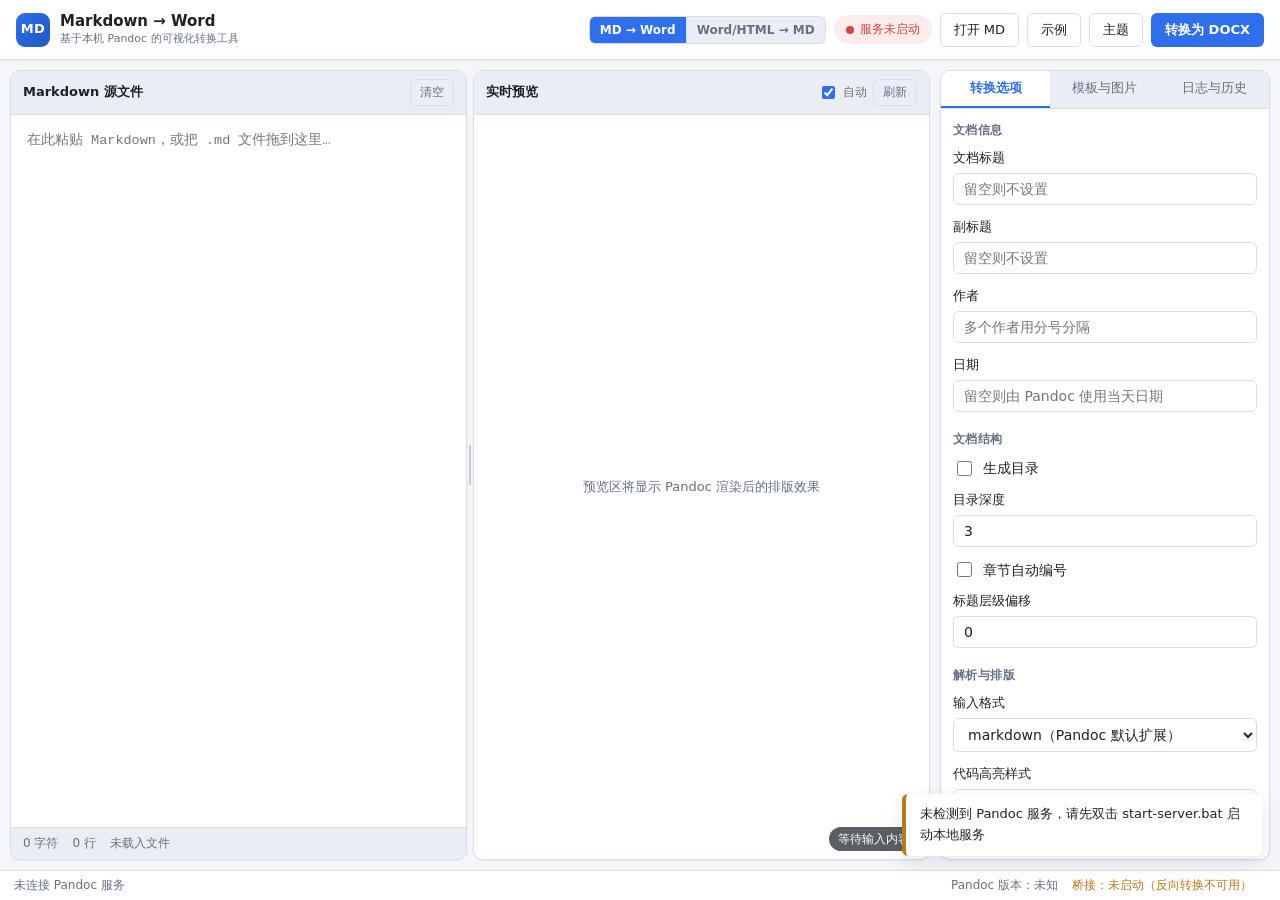
<file: index.html>
<!DOCTYPE html>
<html lang="zh-CN" data-theme="light">
<head>
  <meta charset="UTF-8" />
  <meta name="viewport" content="width=device-width, initial-scale=1.0" />
  <title>Markdown 转 Word · Pandoc 可视化工具</title>
  <!-- 样式按模块拆分，便于维护；?v= 参数用于绕过浏览器缓存（改动后递增） -->
  <link rel="stylesheet" href="css/base.css?v=5" />
  <link rel="stylesheet" href="css/layout.css?v=5" />
  <link rel="stylesheet" href="css/components.css?v=5" />
</head>
<body data-mode="toDocx">
  <!-- 转换方向：body[data-mode] 是全局状态；面板用 data-pane-mode，模式按钮用 data-target -->
  <!-- ============ 顶栏：标题 + 状态 + 主操作 ============ -->
  <header class="app-header">
    <div class="brand">
      <span class="brand-logo">MD</span>
      <div class="brand-text">
        <h1>Markdown → Word</h1>
        <p>基于本机 Pandoc 的可视化转换工具</p>
      </div>
    </div>

    <div class="header-actions">
      <!-- 转换方向切换 -->
      <div class="mode-switch" id="mode-switch" role="tablist" title="切换转换方向">
        <button class="mode-btn is-active" id="mode-to-docx" data-target="toDocx" role="tab">MD → Word</button>
        <button class="mode-btn" id="mode-to-markdown" data-target="toMarkdown" role="tab">Word/HTML → MD</button>
      </div>
      <!-- 服务状态灯：点击可重新检测 -->
      <button class="status-pill" id="server-status" data-state="unknown" title="点击重新检测 Pandoc 服务">
        <i class="dot"></i>
        <span id="server-status-text">检测中…</span>
      </button>
      <button class="btn btn-ghost" id="btn-open-md" title="选择一个 Markdown 文件 (Ctrl+O)">打开 MD</button>
      <button class="btn btn-ghost" id="btn-sample" title="载入内置示例文档">示例</button>
      <button class="btn btn-ghost" id="btn-theme" title="切换深色 / 浅色主题">主题</button>
      <button class="btn btn-primary" id="btn-convert" title="转换为 DOCX (Ctrl+Enter)">转换为 DOCX</button>
    </div>
  </header>

  <!-- ============ 主体：编辑 / 预览 / 选项 ============ -->
  <main class="app-main" id="app-main">
    <!-- 左侧：Markdown 编辑器（Markdown → Word 模式） -->
    <section class="pane pane-editor" id="pane-editor" data-pane-mode="toDocx">
      <div class="pane-head">
        <h2 class="pane-title">Markdown 源文件</h2>
        <div class="pane-tools">
          <span class="file-badge" id="file-badge" hidden></span>
          <button class="btn btn-mini" id="btn-clear" title="清空编辑器">清空</button>
        </div>
      </div>

      <!-- 拖拽区：支持 dragging 高亮 -->
      <div class="editor-wrap" id="editor-drop">
        <textarea id="markdown-input" class="editor" spellcheck="false"
          placeholder="在此粘贴 Markdown，或把 .md 文件拖到这里…"></textarea>
        <div class="drop-mask" id="drop-mask">
          <span>松开鼠标载入 Markdown 文件</span>
        </div>
      </div>

      <div class="pane-foot">
        <span id="stat-chars">0 字符</span>
        <span id="stat-lines">0 行</span>
        <span id="stat-ingest">未载入文件</span>
      </div>
    </section>

    <!-- 可拖拽分隔条 -->
    <div class="splitter" id="splitter" title="拖动调整宽度" data-pane-mode="toDocx"></div>

    <!-- 中间：预览面板（Markdown → Word 模式） -->
    <section class="pane pane-preview" id="pane-preview" data-pane-mode="toDocx">
      <div class="pane-head">
        <h2 class="pane-title">实时预览</h2>
        <div class="pane-tools">
          <label class="switch" title="输入后自动刷新预览">
            <input type="checkbox" id="preview-auto" checked />
            <span>自动</span>
          </label>
          <button class="btn btn-mini" id="btn-refresh-preview">刷新</button>
        </div>
      </div>
      <div class="preview-wrap">
        <div class="preview-status" id="preview-status">等待输入内容</div>
        <!-- sandbox 未授予 allow-scripts，预览内容不会执行脚本 -->
        <iframe id="preview-frame" class="preview-frame" sandbox="allow-same-origin" title="预览"></iframe>
        <div class="preview-empty" id="preview-empty">预览区将显示 Pandoc 渲染后的排版效果</div>
      </div>
    </section>

    <!-- ============ 反向模式（Word/HTML → Markdown） ============ -->
    <!-- 左栏：源文件（DOCX 文件或 HTML 源码） -->
    <section class="pane pane-editor" id="pane-reverse-source" data-pane-mode="toMarkdown">
      <div class="pane-head">
        <h2 class="pane-title">源文件（DOCX / HTML）</h2>
        <div class="pane-tools">
          <span class="file-badge" id="reverse-file-badge" hidden></span>
          <button class="btn btn-mini" id="btn-reverse-clear" title="清空输入与结果">清空</button>
        </div>
      </div>

      <!-- 拖放区：支持 .docx 与 .html -->
      <div class="drop-zone" id="reverse-drop">
        <p class="drop-title">把 .docx 或 .html 文件拖到这里</p>
        <p class="hint">DOCX 会读取全部正文并导出内嵌图片；HTML 也可以直接粘贴源码</p>
        <button type="button" class="btn btn-outline" id="btn-open-reverse">选择文件</button>
        <p class="hint" id="reverse-input-hint">尚未选择文件；也可以直接在左侧粘贴 HTML 源码。</p>
      </div>

      <!-- HTML 源码输入（选择 docx 后此处转为只读提示） -->
      <div class="editor-wrap">
        <textarea id="reverse-source-text" class="editor" spellcheck="false"
          placeholder="在此粘贴 HTML 源码，或把 .html / .docx 文件拖到这里…"></textarea>
      </div>
    </section>

    <!-- 可拖拽分隔条（反向模式） -->
    <div class="splitter" id="splitter-reverse" title="拖动调整宽度" data-pane-mode="toMarkdown"></div>

    <!-- 中栏：转换结果 Markdown -->
    <section class="pane pane-preview" id="pane-reverse-result" data-pane-mode="toMarkdown">
      <div class="pane-head">
        <h2 class="pane-title">转换结果 Markdown</h2>
        <div class="pane-tools">
          <button class="btn btn-mini is-active" id="btn-view-text">文本</button>
          <button class="btn btn-mini" id="btn-view-preview">预览</button>
          <button class="btn btn-mini" id="btn-copy-md">复制</button>
          <button class="btn btn-mini" id="btn-download-md">下载 .md</button>
        </div>
      </div>

      <div class="preview-wrap">
        <div class="preview-status" id="reverse-status">等待转换</div>

        <!-- 文本视图：结果 Markdown 可编辑 -->
        <div class="reverse-panel" id="reverse-text-panel">
          <textarea id="reverse-output" class="editor reverse-output" spellcheck="false"
            placeholder="转换结果会显示在这里，可直接编辑、复制或下载…"></textarea>
        </div>

        <!-- 预览视图：把结果 Markdown 再渲染成 HTML -->
        <div class="reverse-panel" id="reverse-preview-panel" hidden>
          <iframe id="reverse-preview-frame" class="preview-frame" sandbox="allow-same-origin" title="结果预览"></iframe>
        </div>
      </div>

      <!-- 导出图片与输出目录 -->
      <div class="reverse-media-box">
        <div class="pane-head">
          <h2 class="pane-title">导出图片</h2>
          <div class="pane-tools">
            <button class="btn btn-mini" id="btn-download-media" disabled>下载图片包 (zip)</button>
            <button class="btn btn-mini" id="btn-copy-outdir">复制输出路径</button>
          </div>
        </div>
        <ul class="asset-list" id="reverse-media-list">
          <li class="muted">没有导出图片</li>
        </ul>
        <p class="asset-state" id="reverse-outdir"></p>
      </div>

      <div class="pane-foot">
        <span id="stat-reverse-chars">0 字符</span>
        <span id="stat-reverse-lines">0 行</span>
        <span>转换与图片导出都在本机完成</span>
      </div>
    </section>

    <!-- 右侧：选项抽屉 + 资源 + 日志 -->
    <aside class="pane pane-side" id="pane-side">
      <div class="side-tabs" role="tablist">
        <button class="tab is-active" data-tab="options" role="tab">转换选项</button>
        <button class="tab" data-tab="assets" role="tab" data-pane-mode="toDocx">模板与图片</button>
        <button class="tab" data-tab="log" role="tab">日志与历史</button>
      </div>

      <!-- Tab 1：选项表单（主模式由 js/options.js 生成，反向模式由 js/reverse.js 生成） -->
      <div class="side-body" id="tab-options">
        <form id="options-form" class="options-form" autocomplete="off" data-pane-mode="toDocx"></form>
        <form id="options-form-reverse" class="options-form" autocomplete="off" data-pane-mode="toMarkdown"></form>
      </div>

      <!-- Tab 2：模板与图片资源 -->
      <div class="side-body" id="tab-assets" hidden>
        <div class="field-group">
          <h3 class="group-title">Word 模板（reference.docx）</h3>
          <p class="hint">模板仅在导出 DOCX 时生效（右侧实时预览使用 Pandoc 默认样式，不含模板）。模板会以 base64 随请求发送给 Pandoc。</p>
          <p class="hint">提示：Pandoc 只读取模板里的标准样式（Body Text、Heading 1、First Paragraph 等），请用下方「下载标准模板」得到的文件改字体/页边距/样式后再选回来，效果最可靠。</p>
          <div class="row">
            <button type="button" class="btn btn-outline" id="btn-open-ref">选择模板</button>
            <button type="button" class="btn btn-mini" id="btn-make-ref" title="生成一份含 Pandoc 标准样式的模板，改好后选回来">下载标准模板</button>
            <button type="button" class="btn btn-mini" id="btn-clear-ref" disabled>移除</button>
          </div>
          <p class="asset-state" id="ref-state">未选择模板，将使用 Pandoc 默认样式</p>
        </div>

        <div class="field-group">
          <h3 class="group-title">图片资源</h3>
          <p class="hint">添加图片后会随请求一起发送；默认自动把引用 ![](文件名) 插入正文，也可点击文件名手动再插入一次。</p>
          <div class="row">
            <button type="button" class="btn btn-outline" id="btn-open-img">添加图片</button>
            <button type="button" class="btn btn-mini" id="btn-clear-img" disabled>全部移除</button>
          </div>
          <label class="check-field"><input type="checkbox" id="auto-insert-images" checked /><span>添加后自动把引用插入正文</span></label>
          <ul class="asset-list" id="image-list"></ul>
        </div>
      </div>

      <!-- Tab 3：转换日志 / 历史 -->
      <div class="side-body" id="tab-log" hidden>
        <div class="field-group">
          <h3 class="group-title">本次转换消息</h3>
          <ul class="message-list" id="message-list">
            <li class="muted">尚无转换记录</li>
          </ul>
        </div>
        <div class="field-group">
          <div class="group-head">
            <h3 class="group-title">历史记录</h3>
            <button type="button" class="btn btn-mini" id="btn-clear-history">清空</button>
          </div>
          <ul class="history-list" id="history-list">
            <li class="muted">暂无历史</li>
          </ul>
        </div>
        <div class="field-group">
          <h3 class="group-title">错误详情</h3>
          <pre class="error-box" id="error-box">无</pre>
        </div>
      </div>
    </aside>
  </main>

  <!-- ============ 底部状态栏 ============ -->
  <footer class="app-footer">
    <span id="footer-message">准备就绪</span>
    <span class="spacer"></span>
    <span id="footer-version">Pandoc 版本：未知</span>
    <span id="footer-bridge">桥接：检测中…</span>
    <span id="footer-timing"></span>
  </footer>

  <!-- 隐藏的文件选择器 -->
  <input type="file" id="file-md" accept=".md,.markdown,.mdown,.mkd,.txt" hidden multiple />
  <input type="file" id="file-ref" accept=".docx" hidden />
  <input type="file" id="file-img" accept="image/*" hidden multiple />
  <!-- 反向转换：DOCX / HTML 源文件 -->
  <input type="file" id="file-reverse" accept=".docx,.html,.htm" hidden />

  <!-- 轻提示容器 -->
  <div class="toast-stack" id="toast-stack"></div>

  <!-- 脚本按依赖顺序加载（无构建、无需模块服务器）；?v= 参数用于绕过浏览器缓存 -->
  <script src="js/config.js?v=5"></script>
  <script src="js/pandoc-client.js?v=5"></script>
  <script src="js/bridge-client.js?v=5"></script>
  <script src="js/history.js?v=5"></script>
  <script src="js/options.js?v=5"></script>
  <script src="js/preview.js?v=5"></script>
  <script src="js/editor.js?v=5"></script>
  <script src="js/reverse.js?v=5"></script>
  <script src="js/app.js?v=5"></script>
</body>
</html>
</file>
<file: css/base.css>
/* =============================================================
   base.css —— 设计变量、主题与全局重置
   ============================================================= */

/* 浅色主题（默认） */
:root {
  --bg: #f4f6fa;
  --bg-elevated: #ffffff;
  --bg-sunken: #eaedf3;
  --bg-hover: #eef1f7;
  --border: #d9dee7;
  --border-strong: #c2cad6;
  --text: #1d2129;
  --text-muted: #667085;
  --brand: #2f6feb;
  --brand-strong: #1f57c3;
  --brand-soft: #e8f0ff;
  --danger: #d64545;
  --danger-soft: #fdecec;
  --warning: #b7791f;
  --warning-soft: #fdf5e6;
  --success: #2f9e44;
  --success-soft: #eaf7ee;
  --shadow-sm: 0 1px 2px rgba(16, 24, 40, 0.06);
  --shadow-md: 0 6px 20px rgba(16, 24, 40, 0.10);
  --radius: 10px;
  --radius-sm: 6px;
  --header-h: 60px;
  --footer-h: 30px;
  --font-ui: "Segoe UI", "Microsoft YaHei", system-ui, -apple-system, Arial, sans-serif;
  --font-mono: "Cascadia Mono", Consolas, "Courier New", monospace;
}

/* 深色主题 */
[data-theme="dark"] {
  --bg: #14171c;
  --bg-elevated: #1c2027;
  --bg-sunken: #101317;
  --bg-hover: #242a33;
  --border: #2e343d;
  --border-strong: #3d4550;
  --text: #e6e9ef;
  --text-muted: #98a2b3;
  --brand: #5b8dfb;
  --brand-strong: #7aa5ff;
  --brand-soft: #22304a;
  --danger: #f07171;
  --danger-soft: #3a2222;
  --warning: #e0b457;
  --warning-soft: #3a3021;
  --success: #63c98a;
  --success-soft: #1f3428;
  --shadow-sm: 0 1px 2px rgba(0, 0, 0, 0.4);
  --shadow-md: 0 8px 24px rgba(0, 0, 0, 0.45);
}

/* 全局盒子模型与滚动条 */
* {
  box-sizing: border-box;
}

html,
body {
  height: 100%;
  margin: 0;
}

body {
  display: flex;
  flex-direction: column;
  overflow: hidden;
  background: var(--bg);
  color: var(--text);
  font-family: var(--font-ui);
  font-size: 14px;
  line-height: 1.6;
  -webkit-font-smoothing: antialiased;
}

h1,
h2,
h3,
p {
  margin: 0;
}

button {
  font-family: inherit;
  font-size: inherit;
  color: inherit;
}

input,
select,
textarea {
  font-family: inherit;
  font-size: inherit;
  color: inherit;
}

ul {
  margin: 0;
  padding: 0;
  list-style: none;
}

/* 统一的细滚动条 */
::-webkit-scrollbar {
  width: 10px;
  height: 10px;
}

::-webkit-scrollbar-thumb {
  background: var(--border-strong);
  border: 3px solid transparent;
  background-clip: content-box;
  border-radius: 999px;
}

::-webkit-scrollbar-thumb:hover {
  background: var(--text-muted);
  background-clip: content-box;
}

::-webkit-scrollbar-track {
  background: transparent;
}

/* 常用工具类 */
.muted {
  color: var(--text-muted);
  font-size: 12px;
}

.hidden {
  display: none !important;
}

/* 强制 hidden 属性生效：避免组件自身的 display 规则覆盖浏览器默认样式 */
[hidden] {
  display: none !important;
}
</file>
<file: css/layout.css>
/* =============================================================
   layout.css —— 整体骨架布局（顶栏 / 三栏主体 / 底栏）
   ============================================================= */

/* ---------- 顶栏 ---------- */
.app-header {
  display: flex;
  align-items: center;
  justify-content: space-between;
  gap: 16px;
  height: var(--header-h);
  padding: 0 16px;
  flex: 0 0 auto;
  background: var(--bg-elevated);
  border-bottom: 1px solid var(--border);
  box-shadow: var(--shadow-sm);
  z-index: 20;
}

.brand {
  display: flex;
  align-items: center;
  gap: 10px;
  min-width: 0;
}

.brand-logo {
  display: grid;
  place-items: center;
  width: 34px;
  height: 34px;
  border-radius: 9px;
  background: linear-gradient(135deg, var(--brand), var(--brand-strong));
  color: #fff;
  font-weight: 700;
  font-size: 13px;
  letter-spacing: 0.5px;
}

.brand-text h1 {
  font-size: 15px;
  font-weight: 600;
  line-height: 1.2;
}

.brand-text p {
  font-size: 11px;
  color: var(--text-muted);
}

.header-actions {
  display: flex;
  align-items: center;
  gap: 8px;
  flex-wrap: wrap;
  justify-content: flex-end;
}

/* ---------- 主体三栏 ---------- */
.app-main {
  flex: 1 1 auto;
  display: grid;
  grid-template-columns: minmax(260px, 1fr) 6px minmax(260px, 1fr) 340px;
  min-height: 0;
  padding: 10px;
  gap: 0;
}

.pane {
  display: flex;
  flex-direction: column;
  min-width: 0;
  min-height: 0;
  background: var(--bg-elevated);
  border: 1px solid var(--border);
  border-radius: var(--radius);
  box-shadow: var(--shadow-sm);
  overflow: hidden;
}

.pane-editor {
  margin-right: 0;
}

.pane-preview {
  margin-left: 0;
}

.pane-side {
  margin-left: 10px;
}

/* 面板标题条 */
.pane-head {
  display: flex;
  align-items: center;
  justify-content: space-between;
  gap: 8px;
  padding: 8px 12px;
  border-bottom: 1px solid var(--border);
  background: var(--bg-sunken);
  flex: 0 0 auto;
}

.pane-title {
  font-size: 13px;
  font-weight: 600;
}

.pane-tools {
  display: flex;
  align-items: center;
  gap: 6px;
}

/* 面板底部统计条 */
.pane-foot {
  display: flex;
  gap: 14px;
  padding: 6px 12px;
  border-top: 1px solid var(--border);
  background: var(--bg-sunken);
  color: var(--text-muted);
  font-size: 12px;
  flex: 0 0 auto;
}

/* 编辑器区域 */
.editor-wrap {
  position: relative;
  flex: 1 1 auto;
  min-height: 0;
}

.editor {
  width: 100%;
  height: 100%;
  padding: 14px 16px;
  border: 0;
  outline: none;
  resize: none;
  background: transparent;
  color: var(--text);
  font-family: var(--font-mono);
  font-size: 13.5px;
  line-height: 1.75;
  tab-size: 4;
}

/* 预览区域 */
.preview-wrap {
  position: relative;
  flex: 1 1 auto;
  min-height: 0;
  /* 跟随主题：原为硬编码 #fff，暗色主题下会露出刺眼白底 */
  background: var(--bg-elevated);
}

.preview-frame {
  width: 100%;
  height: 100%;
  border: 0;
  display: block;
  /* 跟随主题，避免加载瞬间或空文档时露出白底 */
  background: var(--bg-elevated);
}

/* ---------- 分隔条 ---------- */
.splitter {
  width: 6px;
  cursor: col-resize;
  background: transparent;
  position: relative;
  z-index: 5;
}

.splitter::after {
  content: "";
  position: absolute;
  top: 50%;
  left: 2px;
  width: 2px;
  height: 40px;
  transform: translateY(-50%);
  border-radius: 2px;
  background: var(--border-strong);
  transition: background 0.15s;
}

.splitter:hover::after,
.splitter.is-dragging::after {
  background: var(--brand);
}

/* ---------- 底栏 ---------- */
.app-footer {
  display: flex;
  align-items: center;
  gap: 14px;
  height: var(--footer-h);
  padding: 0 14px;
  flex: 0 0 auto;
  background: var(--bg-elevated);
  border-top: 1px solid var(--border);
  color: var(--text-muted);
  font-size: 12px;
}

.app-footer .spacer {
  flex: 1 1 auto;
}

/* ---------- 右侧抽屉内部滚动区 ---------- */
.side-body {
  flex: 1 1 auto;
  min-height: 0;
  overflow-y: auto;
  padding: 12px;
}

.side-tabs {
  display: flex;
  flex: 0 0 auto;
  border-bottom: 1px solid var(--border);
  background: var(--bg-sunken);
}

.side-tabs .tab {
  flex: 1 1 0;
  padding: 9px 6px;
  border: 0;
  border-bottom: 2px solid transparent;
  background: transparent;
  color: var(--text-muted);
  font-size: 12.5px;
  cursor: pointer;
}

.side-tabs .tab:hover {
  background: var(--bg-hover);
}

.side-tabs .tab.is-active {
  color: var(--brand);
  border-bottom-color: var(--brand);
  background: var(--bg-elevated);
  font-weight: 600;
}

/* ---------- 响应式：窄屏堆叠 ---------- */
@media (max-width: 1180px) {
  .app-main {
    grid-template-columns: 1fr;
    grid-auto-rows: minmax(220px, 1fr);
    gap: 10px;
    overflow-y: auto;
  }

  .pane-side,
  .pane-preview {
    margin-left: 0;
  }

  .splitter {
    display: none;
  }
}
</file>
<file: css/components.css>
/* =============================================================
   components.css —— 按钮、表单、状态灯、提示与列表等组件
   ============================================================= */

/* ---------- 按钮 ---------- */
.btn {
  display: inline-flex;
  align-items: center;
  gap: 6px;
  padding: 7px 13px;
  border: 1px solid transparent;
  border-radius: var(--radius-sm);
  background: var(--bg-sunken);
  cursor: pointer;
  font-size: 13px;
  white-space: nowrap;
  transition: background 0.15s, border-color 0.15s, color 0.15s, transform 0.06s;
}

.btn:active {
  transform: translateY(1px);
}

.btn:disabled {
  opacity: 0.5;
  cursor: not-allowed;
}

.btn-primary {
  background: var(--brand);
  color: #fff;
  font-weight: 600;
}

.btn-primary:hover:not(:disabled) {
  background: var(--brand-strong);
}

.btn-ghost {
  background: transparent;
  border-color: var(--border);
  color: var(--text);
}

.btn-ghost:hover:not(:disabled) {
  background: var(--bg-hover);
  border-color: var(--border-strong);
}

.btn-outline {
  background: var(--brand-soft);
  border-color: transparent;
  color: var(--brand);
  font-weight: 600;
}

.btn-outline:hover:not(:disabled) {
  background: var(--brand);
  color: #fff;
}

.btn-mini {
  padding: 4px 9px;
  font-size: 12px;
  background: transparent;
  border-color: var(--border);
  color: var(--text-muted);
}

.btn-mini:hover:not(:disabled) {
  color: var(--text);
  background: var(--bg-hover);
}

.btn.is-busy::before {
  content: "";
  width: 12px;
  height: 12px;
  border: 2px solid currentColor;
  border-right-color: transparent;
  border-radius: 50%;
  animation: spin 0.7s linear infinite;
}

@keyframes spin {
  to {
    transform: rotate(360deg);
  }
}

/* ---------- 服务状态灯 ---------- */
.status-pill {
  display: inline-flex;
  align-items: center;
  gap: 6px;
  padding: 5px 11px;
  border: 1px solid var(--border);
  border-radius: 999px;
  background: var(--bg-sunken);
  color: var(--text-muted);
  font-size: 12px;
  cursor: pointer;
}

.status-pill .dot {
  width: 8px;
  height: 8px;
  border-radius: 50%;
  background: var(--text-muted);
}

.status-pill[data-state="online"] {
  color: var(--success);
  border-color: transparent;
  background: var(--success-soft);
}

.status-pill[data-state="online"] .dot {
  background: var(--success);
  box-shadow: 0 0 0 3px rgba(47, 158, 68, 0.18);
}

.status-pill[data-state="offline"] {
  color: var(--danger);
  border-color: transparent;
  background: var(--danger-soft);
}

.status-pill[data-state="offline"] .dot {
  background: var(--danger);
}

/* ---------- 表单 ---------- */
.field-group {
  margin-bottom: 18px;
}

.group-head {
  display: flex;
  align-items: center;
  justify-content: space-between;
}

.group-title {
  margin-bottom: 8px;
  font-size: 12px;
  font-weight: 700;
  letter-spacing: 0.4px;
  color: var(--text-muted);
}

.group-head .group-title {
  margin-bottom: 8px;
}

.hint {
  margin-bottom: 8px;
  color: var(--text-muted);
  font-size: 12px;
  line-height: 1.5;
}

.row {
  display: flex;
  align-items: center;
  gap: 8px;
  flex-wrap: wrap;
}

.field {
  display: block;
  margin-bottom: 12px;
}

.field-label {
  display: block;
  margin-bottom: 5px;
  font-size: 12.5px;
  color: var(--text);
}

.field select,
.field input[type="text"],
.field input[type="number"],
.field textarea {
  width: 100%;
  padding: 7px 10px;
  border: 1px solid var(--border);
  border-radius: var(--radius-sm);
  background: var(--bg-elevated);
  outline: none;
}

.field textarea {
  min-height: 72px;
  resize: vertical;
  font-family: var(--font-mono);
  font-size: 12.5px;
}

.field input:focus,
.field select:focus,
.field textarea:focus {
  border-color: var(--brand);
  box-shadow: 0 0 0 3px var(--brand-soft);
}

.field-grid {
  display: grid;
  grid-template-columns: 1fr 1fr;
  gap: 0 10px;
}

.field-hint {
  display: block;
  margin-top: 4px;
  color: var(--text-muted);
  font-size: 11.5px;
}

/* 复选行 */
.check-field {
  display: flex;
  align-items: center;
  gap: 8px;
  margin-bottom: 10px;
  cursor: pointer;
}

.check-field input {
  width: 15px;
  height: 15px;
  accent-color: var(--brand);
}

.switch {
  display: inline-flex;
  align-items: center;
  gap: 5px;
  font-size: 12px;
  color: var(--text-muted);
  cursor: pointer;
}

.switch input {
  accent-color: var(--brand);
}

/* ---------- 徽标与资源列表 ---------- */
.file-badge {
  max-width: 160px;
  padding: 2px 8px;
  border-radius: 999px;
  background: var(--brand-soft);
  color: var(--brand);
  font-size: 11.5px;
  overflow: hidden;
  text-overflow: ellipsis;
  white-space: nowrap;
}

.asset-state {
  margin-top: 8px;
  padding: 7px 10px;
  border-radius: var(--radius-sm);
  background: var(--bg-sunken);
  color: var(--text-muted);
  font-size: 12px;
  word-break: break-all;
}

.asset-list {
  margin-top: 10px;
}

.asset-item {
  display: flex;
  align-items: center;
  gap: 8px;
  padding: 6px 8px;
  border: 1px solid var(--border);
  border-radius: var(--radius-sm);
  margin-bottom: 6px;
  cursor: pointer;
  font-size: 12px;
}

.asset-item:hover {
  border-color: var(--brand);
  background: var(--bg-hover);
}

.asset-item img {
  width: 26px;
  height: 26px;
  object-fit: cover;
  border-radius: 4px;
}

.asset-item .name {
  flex: 1 1 auto;
  overflow: hidden;
  text-overflow: ellipsis;
  white-space: nowrap;
}

/* ---------- 图片资源的“是否已插入正文”状态徽标 ---------- */
.asset-item-state {
  flex: 0 0 auto;
  margin-left: 6px;
  padding: 1px 6px;
  border-radius: 999px;
  font-size: 11px;
  color: var(--text-muted);
  background: var(--bg-hover);
  white-space: nowrap;
}

.asset-item-state.is-in {
  color: #1a7f37;
  background: rgba(26, 127, 55, 0.12);
}

.asset-item .size {
  color: var(--text-muted);
  font-size: 11px;
}

/* ---------- 消息 / 历史 / 错误 ---------- */
.message-list li,
.history-list li {
  padding: 6px 9px;
  border-left: 3px solid var(--border-strong);
  border-radius: 4px;
  background: var(--bg-sunken);
  margin-bottom: 6px;
  font-size: 12px;
  line-height: 1.5;
  word-break: break-word;
}

.message-list li.is-warning {
  border-left-color: var(--warning);
  background: var(--warning-soft);
}

.message-list li.is-error {
  border-left-color: var(--danger);
  background: var(--danger-soft);
}

.message-list li.is-ok {
  border-left-color: var(--success);
  background: var(--success-soft);
}

.history-list .hist-time {
  display: block;
  color: var(--text-muted);
  font-size: 11px;
}

.error-box {
  max-height: 180px;
  margin: 0;
  padding: 9px 10px;
  border-radius: var(--radius-sm);
  background: var(--bg-sunken);
  color: var(--danger);
  font-family: var(--font-mono);
  font-size: 11.5px;
  white-space: pre-wrap;
  word-break: break-all;
  overflow: auto;
}

/* ---------- 拖拽蒙层 / 预览占位 ---------- */
.drop-mask {
  position: absolute;
  inset: 0;
  display: none;
  place-items: center;
  border: 2px dashed var(--brand);
  border-radius: var(--radius-sm);
  background: var(--brand-soft);
  color: var(--brand);
  font-size: 14px;
  font-weight: 600;
}

.editor-wrap.is-dragover .drop-mask {
  display: grid;
}

.preview-empty {
  position: absolute;
  inset: 0;
  display: grid;
  place-items: center;
  padding: 20px;
  color: var(--text-muted);
  background: var(--bg-elevated);
  font-size: 13px;
  text-align: center;
}

/* ---------- Toast 轻提示 ---------- */
.toast-stack {
  position: fixed;
  right: 18px;
  bottom: 44px;
  display: flex;
  flex-direction: column;
  gap: 8px;
  z-index: 100;
}

.toast {
  min-width: 200px;
  max-width: 360px;
  padding: 10px 14px;
  border-left: 4px solid var(--brand);
  border-radius: var(--radius-sm);
  background: var(--bg-elevated);
  box-shadow: var(--shadow-md);
  font-size: 13px;
  animation: toast-in 0.18s ease-out;
}

.toast.success {
  border-left-color: var(--success);
}

.toast.warning {
  border-left-color: var(--warning);
}

.toast.error {
  border-left-color: var(--danger);
}

.toast.is-leaving {
  opacity: 0;
  transform: translateY(6px);
  transition: opacity 0.2s, transform 0.2s;
}

@keyframes toast-in {
  from {
    opacity: 0;
    transform: translateY(8px);
  }
}

/* ---------- 预览状态提示（右下角浮层） ---------- */
.preview-status {
  position: absolute;
  right: 10px;
  bottom: 8px;
  z-index: 3;
  max-width: 72%;
  padding: 3px 9px;
  border-radius: 999px;
  background: rgba(29, 33, 41, 0.72);
  color: #fff;
  font-size: 11.5px;
  pointer-events: none;
  overflow: hidden;
  text-overflow: ellipsis;
  white-space: nowrap;
}

.preview-status[data-kind="ok"] {
  background: rgba(47, 158, 68, 0.88);
}

.preview-status[data-kind="error"] {
  background: rgba(214, 69, 69, 0.92);
}

/* =============================================================
   反向转换（Word / HTML → Markdown）
   ============================================================= */

/* 转换方向显隐：body[data-mode] 是全局状态，data-pane-mode 标记面板归属。
   注意：顶栏的模式按钮使用 data-target，绝不能加 data-pane-mode，
   否则按钮会被这两条规则自己隐藏（切换失效的根因）。 */
body[data-mode="toDocx"] [data-pane-mode="toMarkdown"] {
  display: none !important;
}

body[data-mode="toMarkdown"] [data-pane-mode="toDocx"] {
  display: none !important;
}

/* ---------- 顶栏分段切换 ---------- */
.mode-switch {
  display: inline-flex;
  align-items: center;
  border: 1px solid var(--border);
  border-radius: var(--radius-sm);
  overflow: hidden;
  background: var(--bg-sunken);
}

.mode-btn {
  padding: 6px 10px;
  border: 0;
  background: transparent;
  color: var(--text-muted);
  font-size: 12px;
  font-weight: 600;
  cursor: pointer;
  transition: background 0.15s ease, color 0.15s ease;
}

.mode-btn + .mode-btn {
  border-left: 1px solid var(--border);
}

.mode-btn:hover {
  background: var(--bg-hover);
  color: var(--text);
}

.mode-btn.is-active {
  background: var(--brand);
  color: #fff;
}

/* ---------- 源文件拖放区 ---------- */
.drop-zone {
  margin: 12px 14px 0;
  padding: 16px 14px;
  border: 1px dashed var(--border-strong);
  border-radius: var(--radius);
  background: var(--bg-sunken);
  text-align: center;
  transition: border-color 0.15s ease, background 0.15s ease;
}

.drop-zone.is-dragover {
  border-color: var(--brand);
  background: var(--brand-soft);
}

.drop-zone .drop-title {
  margin-bottom: 4px;
  font-weight: 600;
}

.drop-zone .hint {
  margin: 4px 0 10px;
}

/* ---------- 结果区：文本 / 预览 面板 ---------- */
/* 注意：.preview-wrap 不是 flex 容器，在这里用 flex 伸缩会失效，
   面板高度会塌成内容高度，内部 iframe 的 height:100% 随之失效并回退到默认 150px。
   因此改为绝对定位铺满 .preview-wrap（它本身已是 position:relative）。 */
.reverse-panel {
  position: absolute;
  inset: 0;
  display: flex;
}

.reverse-output {
  width: 100%;
  height: 100%;
  min-height: 220px;
  padding: 14px 16px;
  border: 0;
  outline: none;
  resize: none;
  background: var(--bg-elevated);
  color: var(--text);
  font-family: var(--font-mono);
  font-size: 13px;
  line-height: 1.65;
}

/* ---------- 导出图片区 ---------- */
.reverse-media-box {
  display: flex;
  flex-direction: column;
  max-height: 36%;
  border-top: 1px solid var(--border);
  overflow: hidden;
}

.reverse-media-box .asset-list {
  overflow: auto;
  padding: 8px 14px 6px;
}

.reverse-media-box .asset-state {
  padding: 0 14px 8px;
  word-break: break-all;
}

/* ---------- 小按钮激活态（文本 / 预览切换） ---------- */
.btn-mini.is-active {
  background: var(--brand);
  border-color: var(--brand);
  color: #fff;
}

/* ---------- 底部状态栏：桥接服务状态 ---------- */
#footer-bridge[data-state="online"] {
  color: var(--success);
}

#footer-bridge[data-state="offline"] {
  color: var(--warning);
}
</file>
